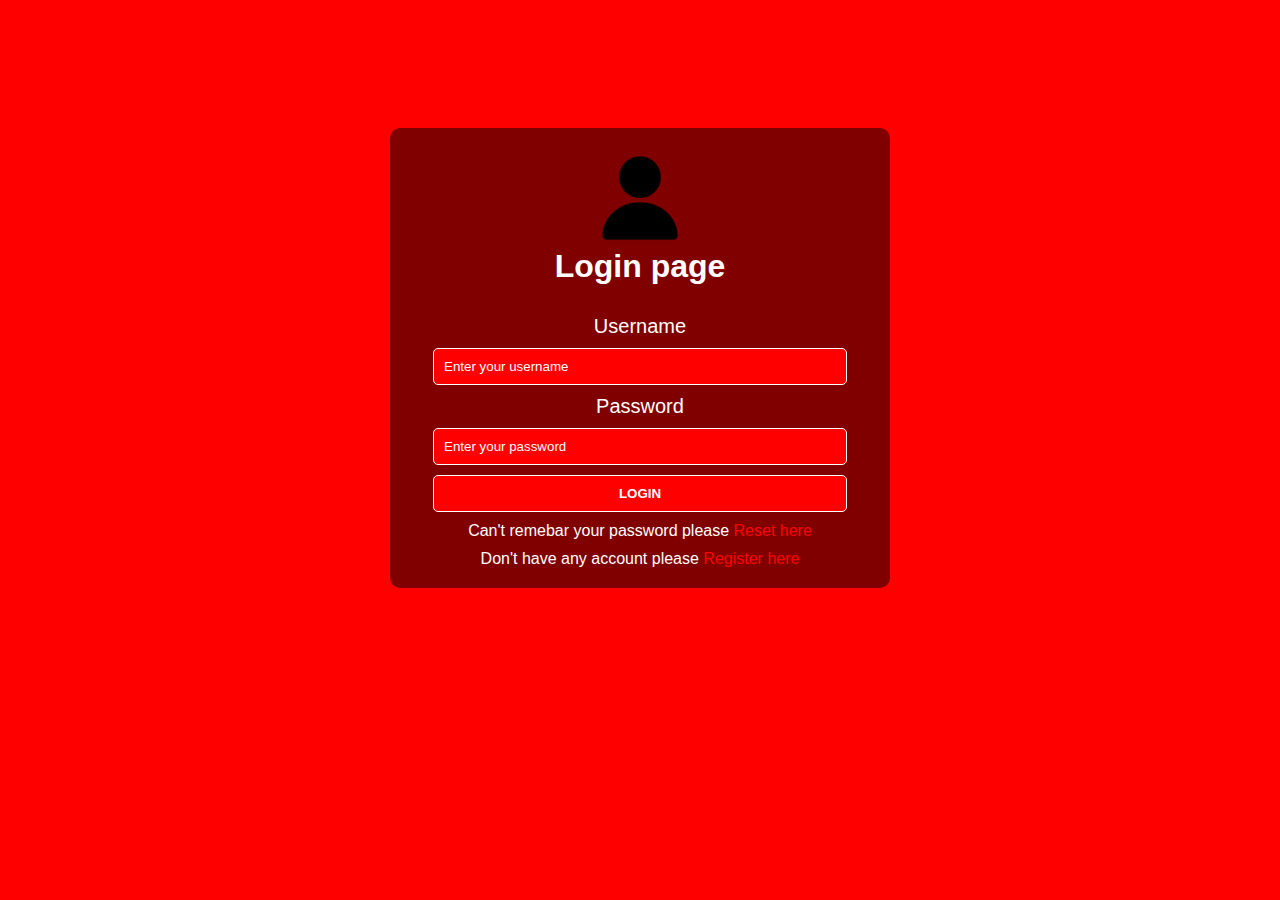
<file: index.html>
<!DOCTYPE html>
<html lang="en">
<head>
    <meta charset="UTF-8">
    <meta name="viewport" content="width=device-width, initial-scale=1.0">
    <title>Login page</title>
    <!-- Favicon -->
    <link rel="shortcut icon" href="image/user.png" type="image/x-icon">
    <!-- Custom css file -->
    <link rel="stylesheet" href="css/style.css">
</head>
<body>
    <div id="admin-box">
        <img src="image/user.png" alt="Admin image">
        <h1>Login page</h1>
        <form action="">
            <label for="user">Username</label>
            <input type="text" name="user" required placeholder="Enter your username">
            <label for="pass">Password</label>
            <input type="password" name="pass" required placeholder="Enter your password">
            <input type="submit" value="login">
        </form>
        <p class="pg">Can't remebar your password please <a href="page/reset.html">Reset here</a></p>
        <p class="pg">Don't have any account please <a href="page/register.html">Register here</a></p>
    </div>
</body>
</html>
</file>
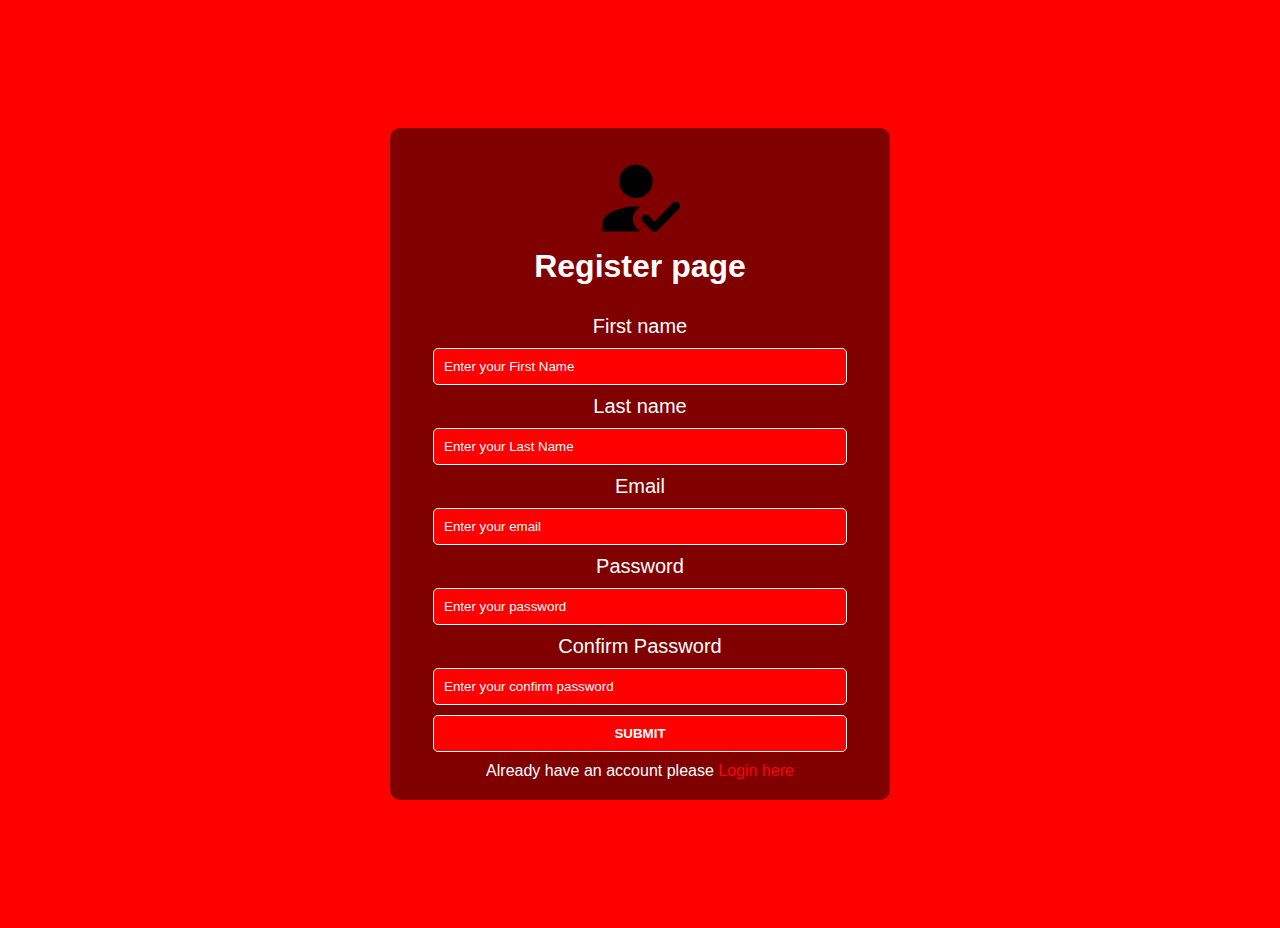
<file: page/register.html>
<!DOCTYPE html>
<html lang="en">
<head>
    <meta charset="UTF-8">
    <meta name="viewport" content="width=device-width, initial-scale=1.0">
    <title>Register page</title>
    <!-- Favicon -->
    <link rel="shortcut icon" href="../image/register.png" type="image/x-icon">
    <!-- Custom css file -->
    <link rel="stylesheet" href="../css/style.css">
</head>
<body>
    <div id="admin-box">
        <img src="../image/register.png" alt="Admin image">
        <h1>Register page</h1>
        <form action="">
            <label for="fname">First name</label>
            <input type="text" name="fname" required placeholder="Enter your First Name">
             <label for="lname">Last name</label>
            <input type="text" name="lname" required placeholder="Enter your Last Name">
            <label for="mail">Email</label>
            <input type="email" required name="mail" placeholder="Enter your email"> 
            <label for="pass">Password</label>
            <input type="password" name="pass" required placeholder="Enter your password">
            <label for="Cpass">Confirm Password</label>
            <input type="password" name="Cpass" required placeholder="Enter your confirm password">
            <input type="submit">
        </form>
            <p class="pg">Already have an account please <a href="../index.html">Login here</a></p>
    </div>
</body>
</html>
</file>
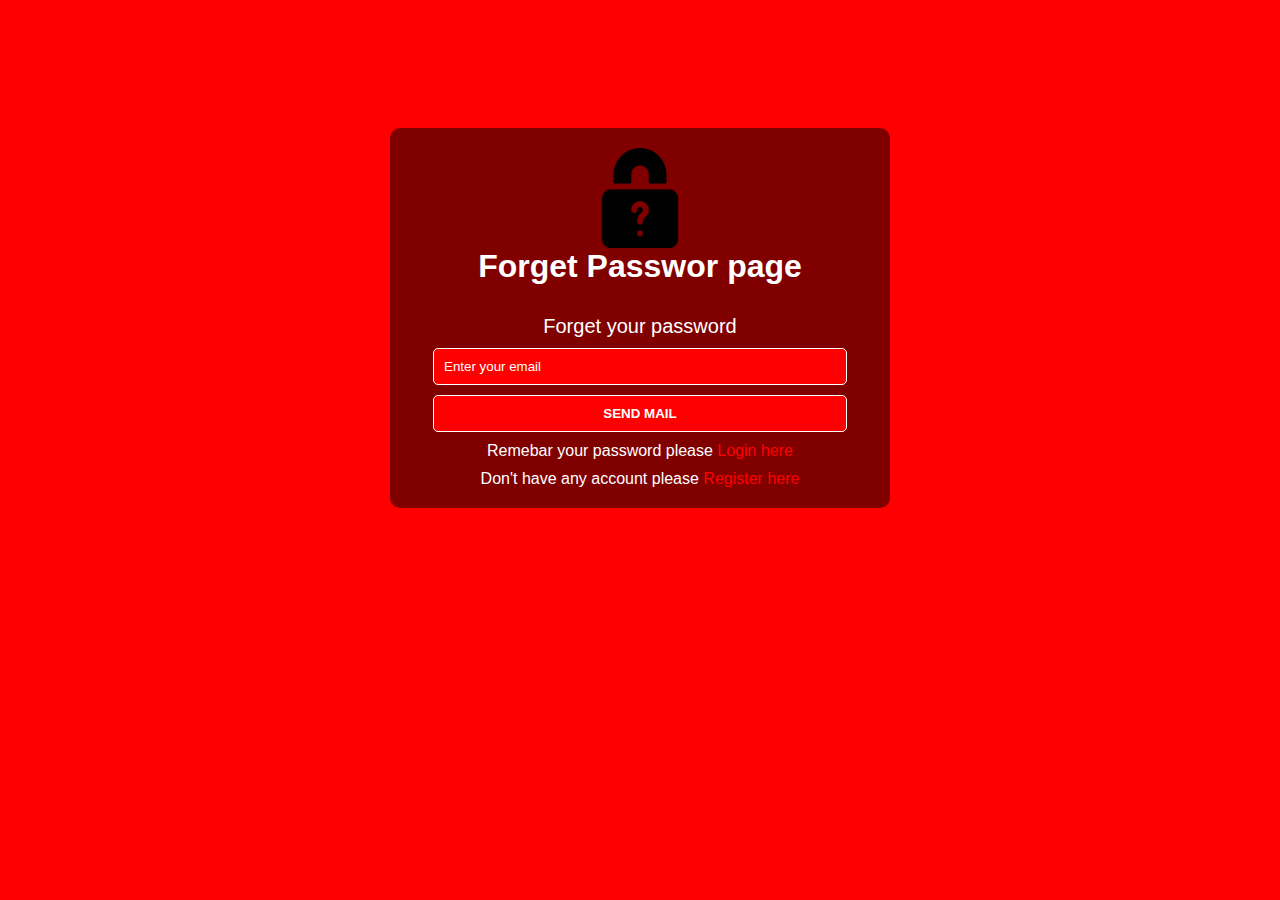
<file: page/reset.html>
<!DOCTYPE html>
<html lang="en">
<head>
    <meta charset="UTF-8">
    <meta name="viewport" content="width=device-width, initial-scale=1.0">
    <title>Forget Password page</title>
    <!-- Favicon -->
    <link rel="shortcut icon" href="../image/forgot-password.png" type="image/x-icon">
    <!-- Custom css file -->
    <link rel="stylesheet" href="../css/style.css">
</head>
<body>
    <div id="admin-box">
        <img src="../image/forgot-password.png" alt="Admin image">
        <h1>Forget Passwor page</h1>
        <form action="">
            <label for="mail">Forget your password</label>
            <input type="email" required name="mail" placeholder="Enter your email">
            <input type="submit" value="send mail">
        </form>
        <p class="pg">Remebar your password please <a href="../index.html">Login here</a></p>
        <p class="pg">Don't have any account please <a href="register.html">Register here</a></p>
    </div>
</body>
</html>
</file>
<file: css/style.css>
/* Universal Selector */
*{
    margin: 0;
    padding: 0;
    border: 0;
    outline: 0;
    box-sizing: border-box;
}
/* Name selector  */
body{
    background-color: red;
}
/* Id selector */
#admin-box{
    width: 500px;
    background-color: maroon;
    margin: 10% auto;
    padding: 20px;
    text-align: center;
    border-radius: 10px;
}
/* Decedent selector */
#admin-box img{
    width: 100px;
    display: block;
    margin: auto;
}
#admin-box h1{
    font-family: Arial, Helvetica, sans-serif;
    color: white;
    margin-bottom: 20px;
}
/* Group selector */
input, label{
display: block;
width: 90%;
margin: auto;
}
label{
    font-size: 20px;
    font-family: 'Gill Sans', 'Gill Sans MT', Calibri, 'Trebuchet MS', sans-serif;
    color: white;
    padding: 10px 0px;
}
input{
    border-radius: 5px;
    border: 1px solid white;
    padding: 10px;
    background: red;
    color: white;
    font-family: Arial, Helvetica, sans-serif;
}
/* psudo element selector */
input::placeholder{
    color: white;
}
/* Attribute selector */

input[type="submit"]{
    margin-top: 10px;
    text-transform: uppercase;
    font-weight: bold;
    transition: ease-in-out 0.4s;
}
/* Psudo class selector */
input:focus{
    border: 0;
}
input[type="submit"]:hover{
    background-color: white;
    color: red;
    cursor: pointer;
}
/* Class selctor  */
.pg{
    margin-top: 10px;
    font-family: Arial, Helvetica, sans-serif;
    font-size: 16px;
    color: white;
}
.pg a{
    color: red;
    text-decoration: none;
}
</file>
